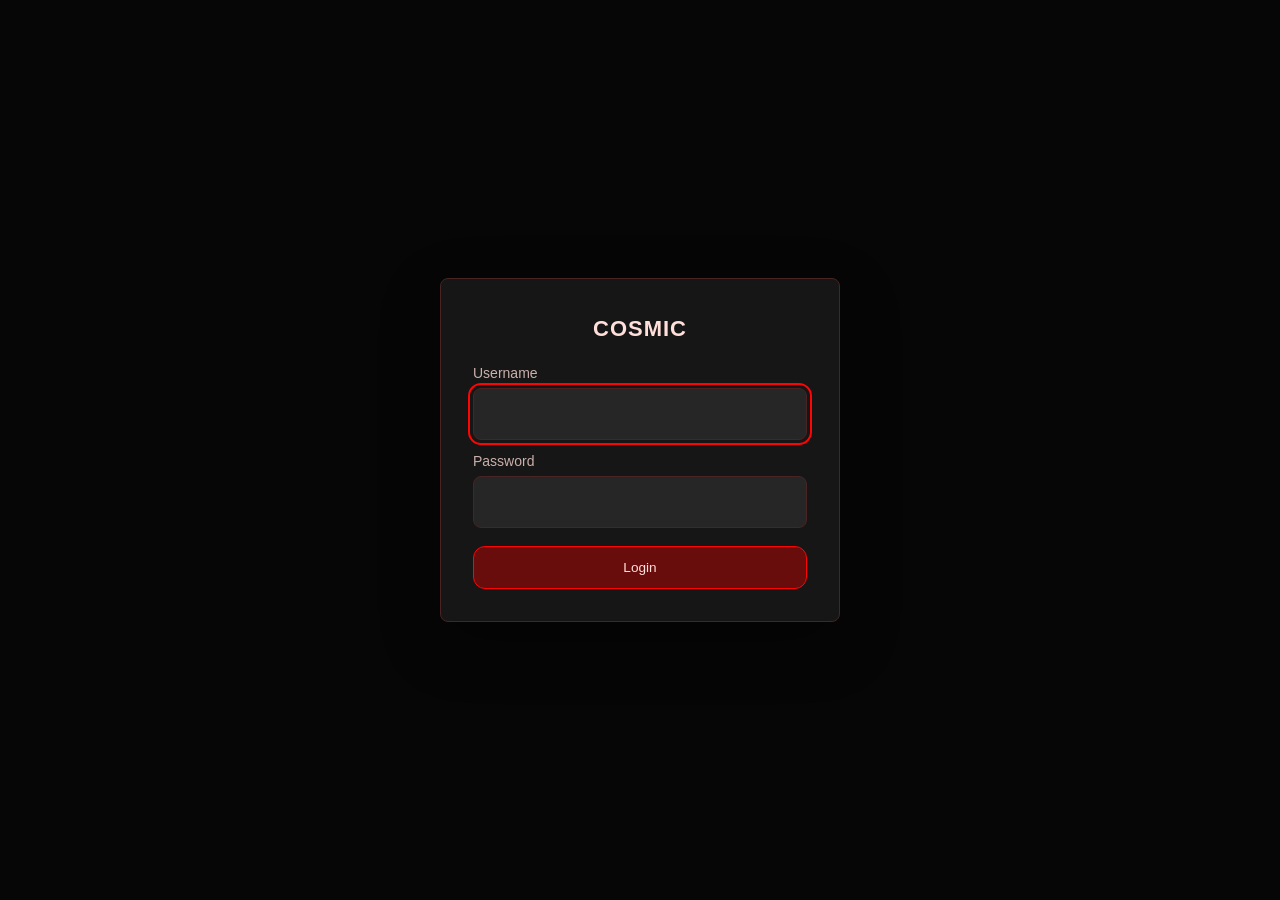
<file: webUi/login.html>
<!DOCTYPE html>
<html lang="en">
<head>
<meta charset="UTF-8">
<meta name="viewport" content="width=device-width,initial-scale=1">
<title>COSMIC · Sign in</title>
<link rel="stylesheet" href="style.css">
<style>
body{margin:0;min-height:100vh;display:flex;align-items:center;justify-content:center;background:var(--bg);color:var(--fg);font-family:-apple-system,BlinkMacSystemFont,"Segoe UI",Roboto,sans-serif}
.login-card{background:var(--s1);border:1px solid var(--fg);border-radius:8px;box-shadow:0 0 12px #000;max-width:320px;width:100%;padding:24px;}
.login-card h1{margin:0 0 16px;text-align:center;font-size:22px;}
.login-card label{display:block;margin:10px 0 4px;color:var(--dim);font-size:14px;}
.login-card input{width:100%;padding:8px;border:1px solid var(--fg);border-radius:4px;background:var(--bg);color:var(--fg);}
.login-card button{width:100%;margin-top:18px;padding:10px;}
#notice{display:none;margin-bottom:12px;padding:8px;border:1px solid #e57373;border-radius:4px;color:#e57373;text-align:center;font-weight:600;}
</style>
</head>
<body>
<form class="login-card" action="/login" method="POST">
    <h1>COSMIC</h1>
    <div id="notice"></div>
    <label for="username">Username</label>
    <input id="username" name="username" type="text" autocomplete="username" required>
    <label for="password">Password</label>
    <input id="password" name="password" type="password" autocomplete="current-password" required>
    <button type="submit">Login</button>
</form>
<script>
(()=>{const u=document.getElementById("username"),n=document.getElementById("notice"),p=new URLSearchParams(location.search);u.focus();if(p.has("failed")){n.textContent="Incorrect username or password.";n.style.display="block";}else if(p.has("loggedout")){n.textContent="You have signed out.";n.style.display="block";}})();
</script>
</body>
</html>
</file>
<file: webUi/style.css>
:root{color-scheme:dark;--bg:#060606;--s1:#161616;--s2:#262626;--br:#482424;--fg:#ffdfda;--dim:#cab0ac;--ac:#ff0404;--yw:#ffb6aa;--r:12px}
html{font-size:100%}
*{box-sizing:border-box}
body{font:16px/1.6 -apple-system,BlinkMacSystemFont,"Segoe UI",sans-serif;margin:0;padding:24px;background:var(--bg);color:var(--fg)}
.w{max-width:1040px;margin:0 auto}
.card{background:var(--s1);border:1px solid var(--br);border-radius:var(--r);padding:14px;margin:6px 0}
h1{margin:0 0 8px;font-size:1.05rem;letter-spacing:1px;color:var(--ac)}
h3{margin:0 0 8px;font-size:.72rem;text-transform:uppercase;letter-spacing:1px;color:var(--dim);border-bottom:1px solid var(--br);padding-bottom:5px}
p{margin:3px 0;font-size:.82rem;color:var(--dim)}
.row{display:flex;flex-wrap:wrap;gap:6px;align-items:center}
.tag{background:var(--s2);border-radius:4px;padding:3px 8px;font-size:.78rem}
.tag b{color:var(--ac)}
button{background:0;color:var(--fg);border:1px solid var(--br);padding:5px 11px;border-radius:var(--r);cursor:pointer;font-size:.82rem;transition:border-color .15s,color .15s}
button:hover{border-color:var(--ac);color:var(--ac)}
a{color:var(--yw);text-decoration:none}
a:hover{text-decoration:underline;cursor:pointer}
table{width:100%;min-width:250px;border-collapse:collapse;font-size:.82rem}
th{text-align:left;color:var(--dim);font-weight:500;font-size:.72rem;text-transform:uppercase;letter-spacing:.5px;padding:5px 6px;border-bottom:1px solid var(--br)}
td{padding:5px 6px;border-bottom:1px solid var(--s2);word-break:break-word;overflow-wrap:anywhere}
tr:last-child td{border-bottom:none}
.sz{color:var(--dim);font-size:.75rem;text-align:right;width:94px}
.ac{text-align:right;white-space:nowrap;width:117px}
.mb{display:none;width:36px;text-align:right}
.mb button{padding:2px 6px;border-color:transparent;font-size:.95rem;line-height:1}
.mb button:hover{border-color:transparent;color:var(--ac)}
.mrow td{background:var(--s2);font-size:.82rem;padding:6px 8px}
#status{font-size:.82rem;color:var(--ac);min-height:1em;padding:3px 0}
.modal{display:none;position:fixed;inset:0;background:var(--bg);z-index:10;padding:12px;overflow-y:auto}
.mhdr{display:flex;justify-content:space-between;align-items:center;margin-bottom:10px;padding-bottom:8px;border-bottom:1px solid var(--br)}
.mtitle{font-weight:600;color:var(--ac)}
input.mtitle{background:transparent;border:1px solid transparent;border-radius:var(--r);padding:2px 6px;font-family:inherit;font-size:1em;flex:1;margin-right:10px}
input.mtitle:hover,input.mtitle:focus{border-color:var(--br);outline:none}
#editor-content{width:100%;height:calc(100vh - 80px);background:var(--s1);color:var(--ac);border:1px solid var(--br);border-radius:var(--r);padding:10px;font-family:monospace;resize:none;font-size:.82rem}
.hbg{display:none;width:100%;text-align:left;margin-bottom:0}
.drop-area{border:2px dashed var(--br);border-radius:var(--r);padding:10px;margin-top:4px;display:none;overflow-x:auto}
.highlight{border-color:var(--ac)!important}
#upmodal{display:none;position:fixed;inset:0;background:rgba(0,0,0,.75);z-index:20;align-items:center;justify-content:center}
#upmodal.open{display:flex}
#upbox{background:var(--s1);border:1px solid var(--br);border-radius:var(--r);padding:16px 20px;width:min(380px,90vw);max-height:70vh;overflow-y:auto}
#upbox h3{margin:0 0 10px}
.upl{position:relative;height:26px;background:var(--s2);border-radius:3px;overflow:hidden;margin:5px 0}
.upl-fill{position:absolute;inset:0;width:0%;background:var(--ac);opacity:.25;transition:width .1s linear}
.upl-lbl{position:absolute;inset:0;display:flex;align-items:center;padding:0 8px;font-size:.76rem;white-space:nowrap;overflow:hidden;text-overflow:ellipsis}
.upl-fail{background:#7a2020}
#configOverlay,#pmanResizeOverlay{display:none;position:fixed;inset:0;background:rgba(0,0,0,.75);z-index:20;align-items:center;justify-content:center}
#configOverlay.open,#pmanResizeOverlay.open{display:flex}
#configBox{background:var(--s1);border:1px solid var(--br);border-radius:var(--r);padding:16px 20px;width:min(280px,90vw)}
#configBox button{width:100%;text-align:left;margin:3px 0}
#pmanResizeBox{background:var(--s1);border:1px solid var(--br);border-radius:var(--r);padding:16px 20px;width:min(80%,640px);max-height:80vh;overflow-y:auto}
input[type=range]{width:100%;accent-color:var(--ac);margin:10px 0}
.pman-resize-range{color:var(--dim);font-size:.78rem}
.pman-resize-vals{display:flex;justify-content:space-between;margin-top:6px}
.pman-resize-vals b{color:var(--ac)}
.pman-bar{display:flex;height:14px;border-radius:4px;overflow:hidden;border:1px solid var(--br)}
.pman-seg{height:100%}
.pman-seg.pman-app{background:var(--ac)}
.pman-seg.pman-data{background:var(--yw)}
.pman-seg.pman-free{background:var(--s2)}
.pman-seg.pman-sys{background:var(--br)}
.pman-seg+.pman-seg{border-left:1px solid var(--bg)}
.pman-legend{margin:6px 0 0;font-size:.72rem;color:var(--dim)}
.pman-dot{display:inline-block;width:8px;height:8px;border-radius:2px;margin-right:4px;vertical-align:middle}
.pman-dot.pman-app{background:var(--ac)}
.pman-dot.pman-data{background:var(--yw)}
.pman-dot.pman-free{background:var(--s2);border:1px solid var(--br)}
.pman-dot.pman-sys{background:var(--br)}
@media(max-width:550px){
  .hbg{display:block}
  #menu{display:none;flex-direction:column;margin-top:6px}
  #menu.open{display:flex}
  #menu button{width:100%;text-align:left}
  .sz,.ac{display:none}
  .mb{display:table-cell}
}

/* COSMIC desktop shared design system */
.card{padding:22px;margin:0 0 16px;box-shadow:0 8px 24px #0003}
h1{font-size:1.4rem;color:var(--fg);font-weight:650}
h3{font-size:.8rem;color:var(--fg);letter-spacing:.06em}
button{min-height:40px;padding:9px 14px;background:var(--s2);font:inherit;font-size:.85rem}
button:hover{background:#690c0c;color:var(--fg);border-color:var(--ac)}
button:focus-visible,input:focus-visible,select:focus-visible,textarea:focus-visible{outline:2px solid var(--ac);outline-offset:3px}
input,select,textarea{background:var(--s2);color:var(--fg);border:1px solid var(--br);border-radius:8px;padding:10px;font:inherit}
.row{gap:10px} .tag{padding:4px 10px;border-radius:7px}
.modal{padding:24px}.mhdr{position:sticky;top:0;background:var(--bg);padding:12px 0;z-index:1;gap:12px;flex-wrap:wrap}
th,td{padding:12px 8px}a{color:var(--fg)}
#configBox,#upbox,#pmanResizeBox{padding:24px;border-radius:16px;box-shadow:0 20px 80px #0008}
#configBox{width:min(360px,92vw)}
.login-card{background:var(--s1)!important;border:1px solid var(--br)!important;box-shadow:0 20px 60px #0005!important;width:min(400px,92vw)!important;max-width:400px!important;padding:32px!important}
.login-card label{color:var(--dim)!important}.login-card input{background:var(--s2)!important;color:var(--fg)!important;border-color:var(--br)!important;border-radius:8px!important;padding:12px!important}
.login-card button{background:#690c0c;border-color:#ff0404;color:var(--fg)}
@media(max-width:600px){body{padding:12px}.card{padding:16px}.row button{flex:1}.modal{padding:12px}}
@media(prefers-reduced-motion:reduce){*{transition:none!important;animation:none!important;scroll-behavior:auto!important}}

.cosmic-dialog{background:var(--s1);color:var(--fg);border:1px solid var(--br);border-radius:16px;padding:28px;width:min(440px,92vw);box-shadow:0 24px 100px #0009}
.cosmic-dialog::backdrop{background:#000b}.cosmic-dialog h2{font-size:1.1rem;margin:0 0 14px}.cosmic-dialog p{font-size:.9rem;margin-bottom:18px}.cosmic-dialog input{width:100%;margin-bottom:20px}.cosmic-dialog .row{justify-content:flex-end}.cosmic-dialog button:last-child{background:#690c0c;border-color:var(--ac)}
</file>
